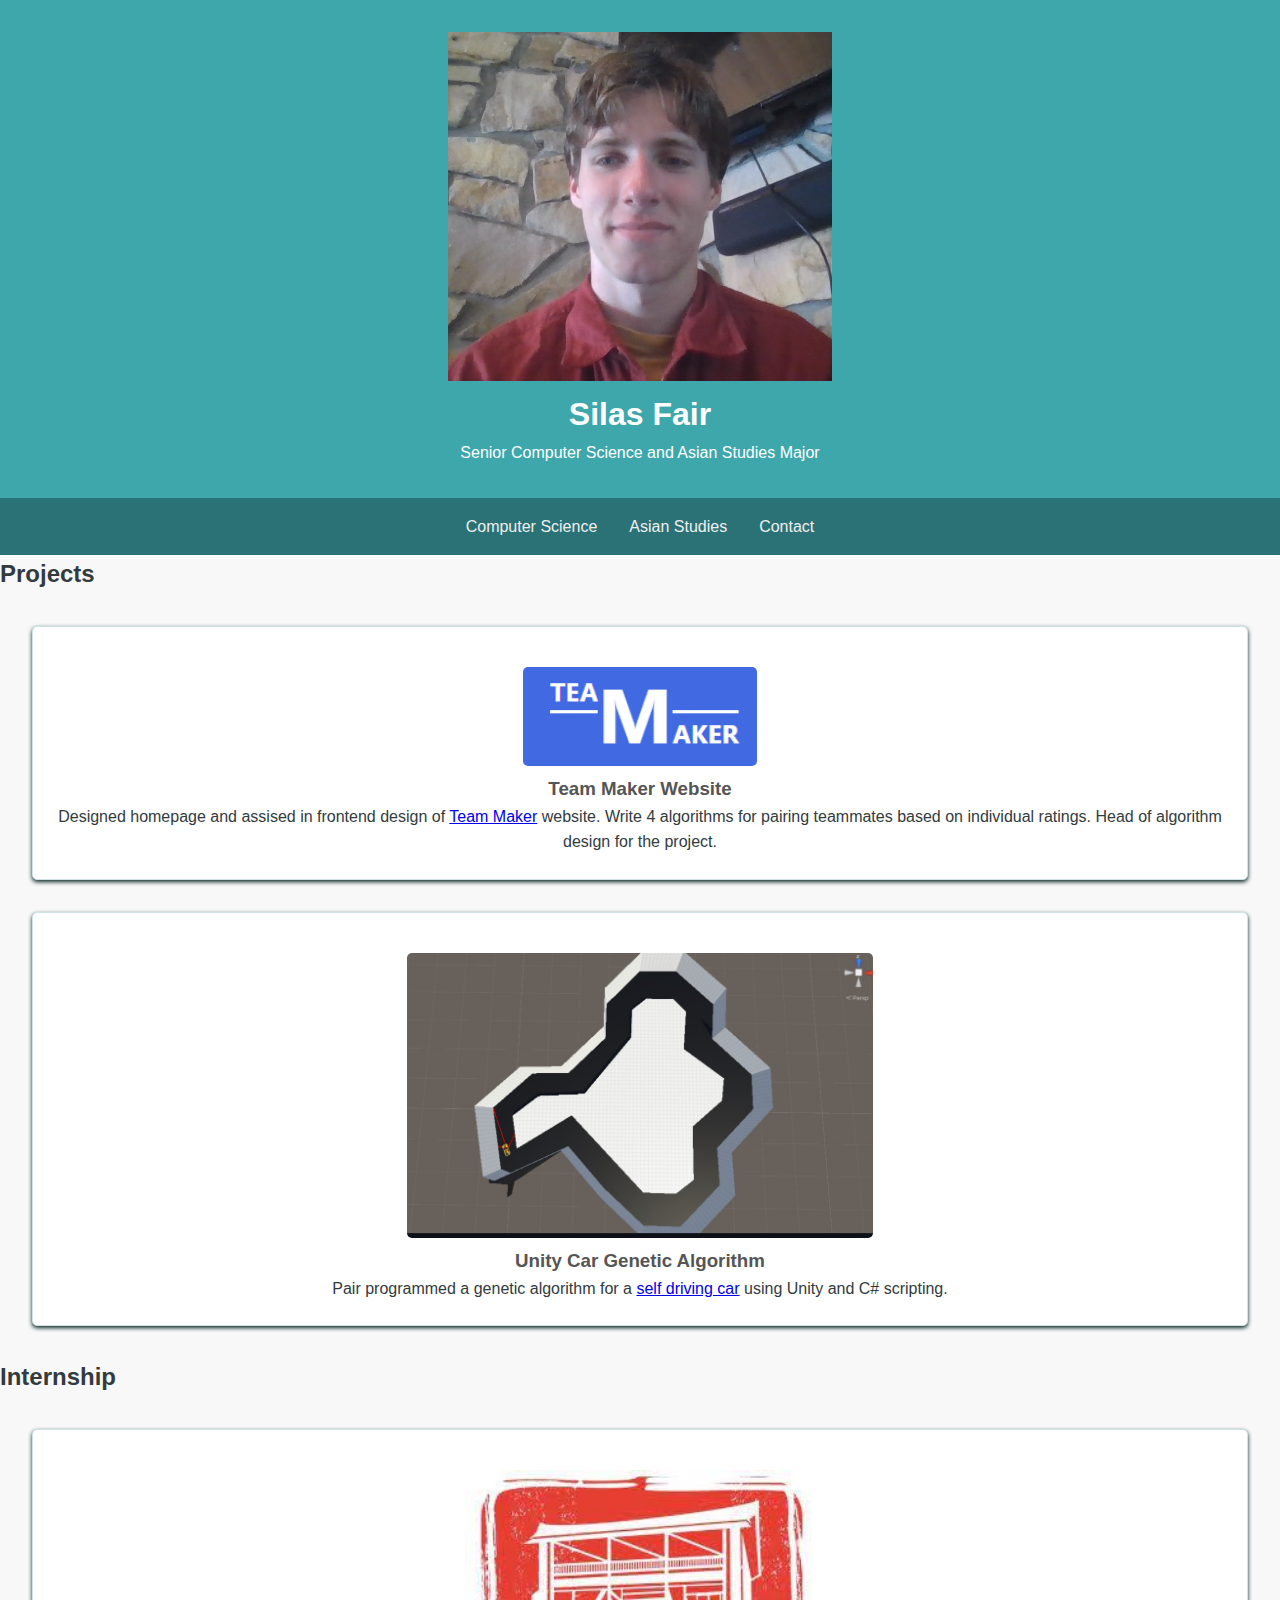
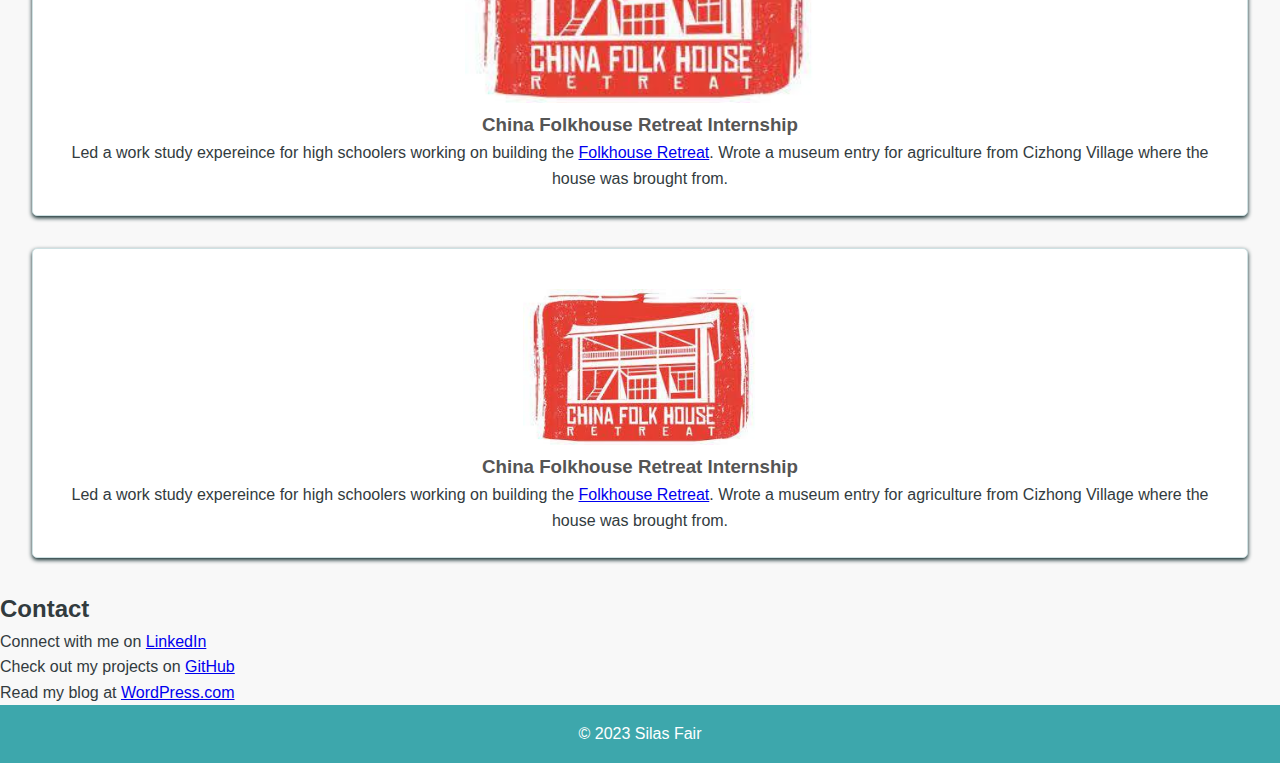
<file: index.html>
<!DOCTYPE html>
<html lang="en">
<head>
<link rel="stylesheet" type="text/css" href="style.css" />
     <meta charset="UTF-8">
    <meta name="viewport" content="width=device-width, initial-scale=1.0">
    <title>Silas Fair - Portfolio</title>
</head>
<body>
    <header>
        <img width="30%" src="Headshot.jpg" alt="Team Maker Website">
        <h1>Silas Fair</h1>
        <p>Senior Computer Science and Asian Studies Major</p>
        <p></p>
    </header>
    
    <nav>
        <ul>
            <li><a href="#computer">Computer Science</a></li>
            <li><a href="#asia">Asian Studies</a></li>
            <li><a href="#contact">Contact</a></li>
        </ul>
    </nav>
    
    <section id="computer">
        <h2>Projects</h2>
        <div class="computer">
        <center>
            <img width="20%" src="teammakerphoto.PNG" alt="Team Maker Website">
            <h3>Team Maker Website</h3>
            <p>Designed homepage and assised in frontend design of <a href="http://www.TeamMakeronline.com">Team Maker</a> website. Write 4 algorithms for pairing teammates based on individual ratings. Head of algorithm design for the project.</p>
        </center>
        </div>

        <div class="computer">
            <center>
                <img width="40%" src="unity_car.PNG" alt="Team Maker Website">
                <h3>Unity Car Genetic Algorithm</h3>
                <p>Pair programmed a genetic algorithm for a <a href="https://github.com/fairsilas/Self-Driving-Car">self driving car</a> using Unity and C# scripting. </p>
            </center>
            </div>
    </section>
    
    <section id="asia">
        <h2>Internship</h2>
        <div class="asia">
        <center><img width="30%" src="cfhr.jpg" alt="Folkhouse Retreat Website">
            <h3>China Folkhouse Retreat Internship</h3>
            <p>Led a work study expereince for high schoolers working on building the  <a href="https://www.chinafolkhouse.org/">Folkhouse Retreat</a>. Wrote a museum entry for agriculture from Cizhong Village where the house was brought from.</p>
        </center>
        </div>

        <div class="asia">
            <center><img width="20%" src="cfhr.jpg" alt="Folkhouse Retreat Website">
                <h3>China Folkhouse Retreat Internship</h3>
                <p>Led a work study expereince for high schoolers working on building the  <a href="https://www.chinafolkhouse.org/">Folkhouse Retreat</a>. Wrote a museum entry for agriculture from Cizhong Village where the house was brought from.</p>
            </center>
            </div>
    </section>
    
    <section id="contact">
        <h2>Contact</h2>
        <p>Connect with me on <a href="https://www.linkedin.com/in/silas-fair/">LinkedIn</a></p>
        
    </section><p>Check out my projects on <a href="https://github.com/SilasFair121221?tab=repositories">GitHub</a></p>
    <p>Read my blog at <a href="https://opensourcesilas9.wordpress.com/">WordPress.com</a></p>
    <footer>
        <p>&copy; 2023 Silas Fair</p>
    </footer>
</body>
</html>
</file>
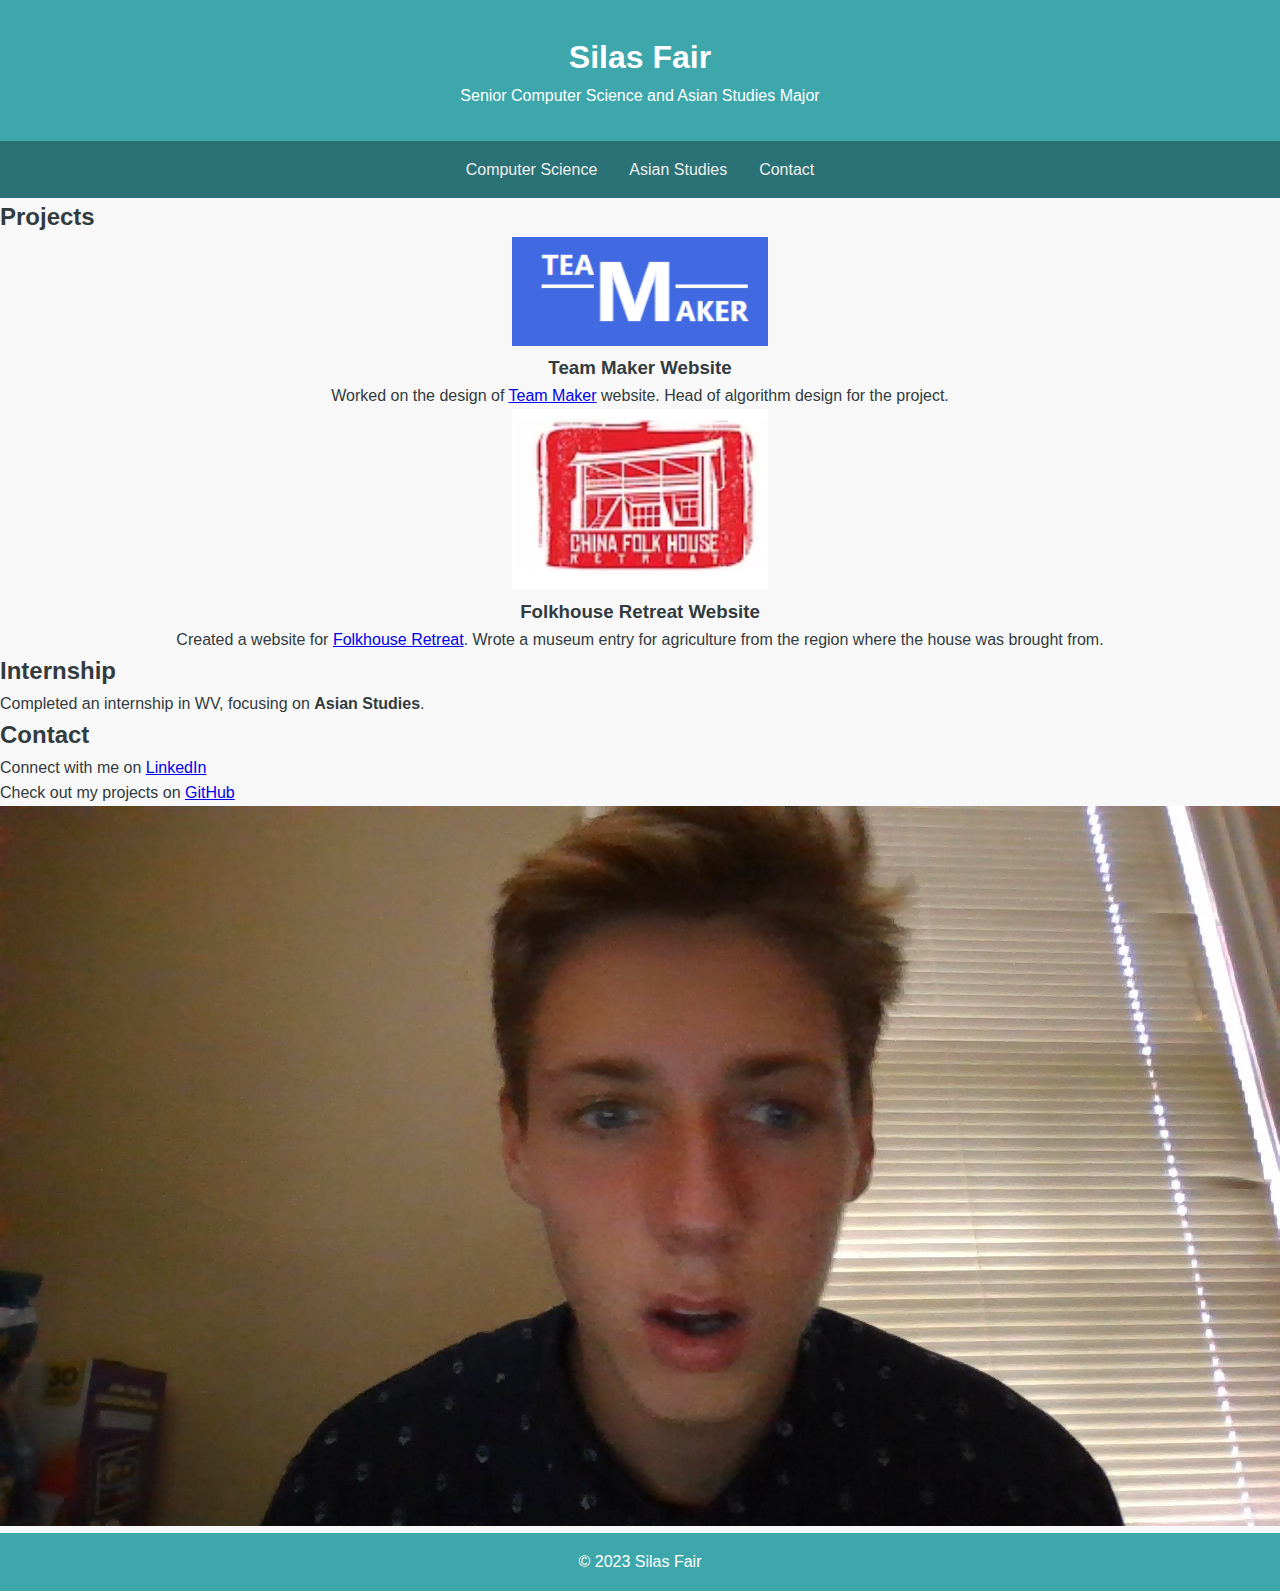
<file: Homepage.html>
<!DOCTYPE html>
<html lang="en">
<head>
<link rel="stylesheet" type="text/css" href="style.css" />
     <meta charset="UTF-8">
    <meta name="viewport" content="width=device-width, initial-scale=1.0">
    <title>Silas Fair - Portfolio</title>
</head>
<body>
    <header>
        
        <h1>Silas Fair</h1>
        <p>Senior Computer Science and Asian Studies Major</p>
        <p></p>
    </header>
    
    <nav>
        <ul>
            <li><a href="#projects">Computer Science</a></li>
            <li><a href="#internship">Asian Studies</a></li>
            <li><a href="#contact">Contact</a></li>
        </ul>
    </nav>
    
    <section id="projects">
        <h2>Projects</h2>
        <div class="project">
        <center>
            <img width="20%" src="teammakerphoto.PNG" alt="Team Maker Website">
            <h3>Team Maker Website</h3>
            <p>Worked on the design of <a href="http://www.TeamMakeronline.com">Team Maker</a> website. Head of algorithm design for the project.</p>
        </center>
        </div>
        <div class="project">
        <center><img width="20%" src="CFHR image.PNG" alt="Folkhouse Retreat Website">
            <h3>Folkhouse Retreat Website</h3>
            <p>Created a website for <a href="https://www.chinafolkhouse.org/">Folkhouse Retreat</a>. Wrote a museum entry for agriculture from the region where the house was brought from.</p>
        </center>
        </div>
    </section>
    
    <section id="internship">
        <h2>Internship</h2>
        <p>Completed an internship in WV, focusing on <strong>Asian Studies</strong>.</p>
    </section>
    
    <section id="contact">
        <h2>Contact</h2>
        <p>Connect with me on <a href="https://www.linkedin.com/in/silas-fair/">LinkedIn</a></p>
        <p>Check out my projects on <a href="https://github.com/SilasFair121221?tab=repositories">GitHub</a></p>
    </section>
    <img width=100% src="WIN_20200814_11_48_20_Pro.jpg" alt="Folkhouse Retreat Website">
    <footer>
        <p>&copy; 2023 Silas Fair</p>
    </footer>
</body>
</html>
</file>
<file: style.css>
/* Reset padding and margins */
    body, h1, h2, h3, p, ul, li {
        margin: 0;
        padding: 0;
    }
    

    body {
        font-family: Arial, sans-serif;
        line-height: 1.6;
        background-color: #f8f8f8;
        color: #323b3e;
    }

    header {
        background-color: #3da7ac;
        color: #fff;
        text-align: center;
        padding: 2rem 0;
    }

    nav ul {
        list-style: none;
        display: flex;
        justify-content: center;
        background-color: #2a7275;
        padding: 1rem 0;
    }

    nav a {
        text-decoration: none;
        color: rgb(239, 239, 239);
        padding: 0.5rem 1rem;
        transition: background-color 0.3s;
    }

    nav a:hover {
        background-color: #444;
    }

    /* Project section  */
    .asia {
        margin: 2rem;
        padding: 1.5rem;
        border: 1px solid #cee1e3;
        background-color: #ffffff;
        box-shadow: 0 2px 4px #0b2628;
        border-radius: 5px;
        display: flex;
        flex-direction: column;
    }

    .asia h3 {
        color: #555;
    }

    .asia img {
        max-width: 100%;
        height: auto;
        margin-top: 1rem;
        border-radius: 5px;
    }

    /* set Footer style */
    footer {
        background-color: #3da7ac;
        color: #fff;
        text-align: center;
        padding: 1rem 0;
    }

    /* Project section  */
    .computer {
        margin: 2rem;
        padding: 1.5rem;
        border: 1px solid #cee1e3;
        background-color: #ffffff;
        box-shadow: 0 2px 4px #0b2628;
        border-radius: 5px;
        display: flex;
        flex-direction: column;
    }

    .computer h3 {
        color: #555;
    }

    .computer img {
        max-width: 100%;
        height: auto;
        margin-top: 1rem;
        border-radius: 5px;
    }
</file>
